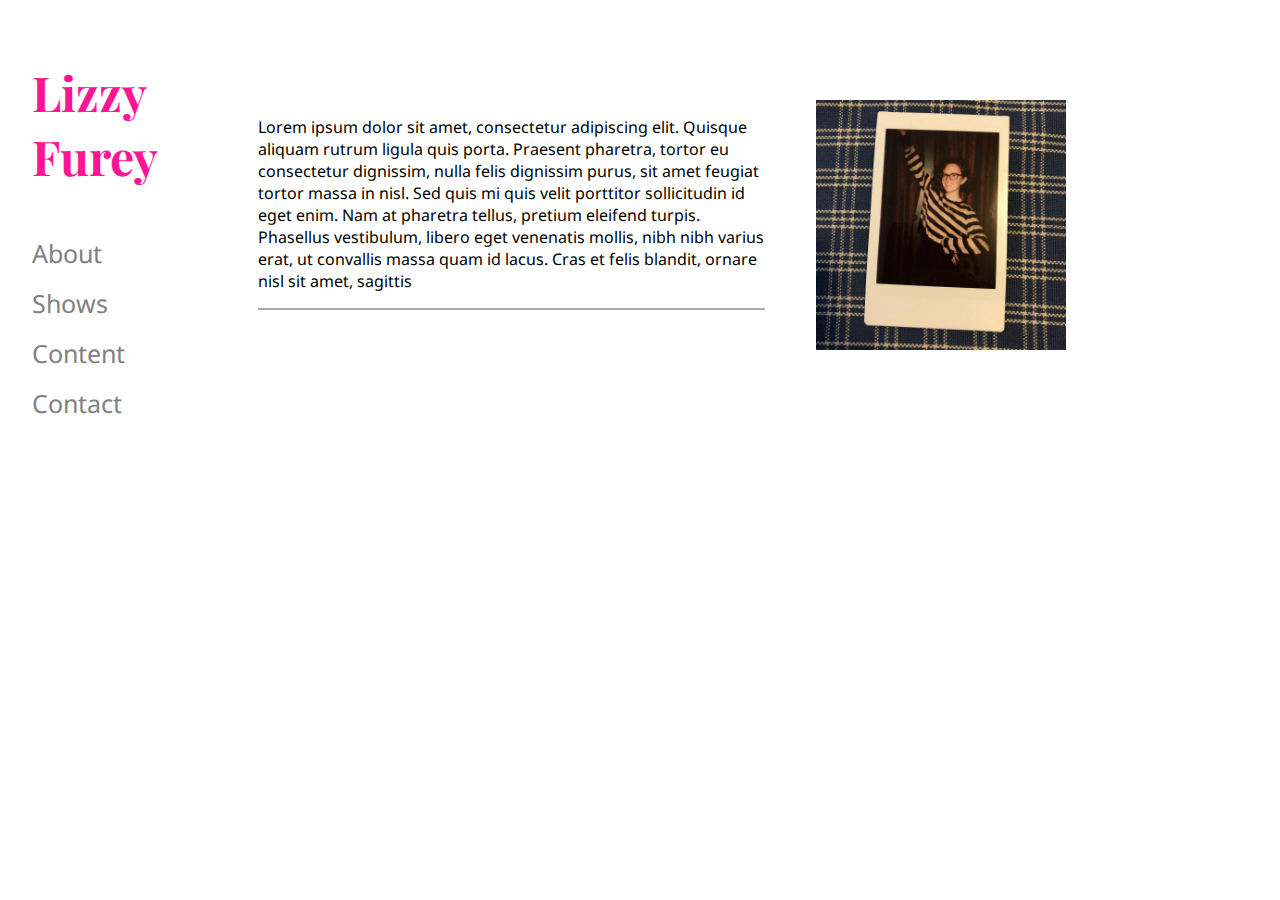
<file: index.html>
<!doctype html>
<html lang="en">
  <head>
    <!-- Required meta tags -->
    <meta charset="utf-8">
    <meta name="viewport" content="width=device-width, initial-scale=1, shrink-to-fit=no">

    <!-- Bootstrap CSS -->
    <link rel="stylesheet" href="https://stackpath.bootstrapcdn.com/bootstrap/4.1.3/css/bootstrap.min.css" integrity="sha384-MCw98/SFnGE8fJT3GXwEOngsV7Zt27NXFoaoApmYm81iuXoPkFOJwJ8ERdknLPMO" crossorigin="anonymous">
    <link href="https://fonts.googleapis.com/css?family=Noto+Sans|Playfair+Display" rel="stylesheet">
    <link rel="stylesheet" href="https://use.fontawesome.com/releases/v5.3.1/css/all.css" integrity="sha384-mzrmE5qonljUremFsqc01SB46JvROS7bZs3IO2EmfFsd15uHvIt+Y8vEf7N7fWAU" crossorigin="anonymous">
    <link rel="stylesheet" href="style.css">


    <title>Lizzy Furey - Comedian</title>
  </head>
  <body>
    <div id="mySidenav" class="sidenav">
      <h1>Lizzy Furey</h1>
      <a href="index.html">About</a>
      <a href="pages/shows.html">Shows</a>
      <a href="pages/content.html">Content</a>
      <a href="pages/contact.html">Contact</a>

      <div class="social-links">
        <a href="https://twitter.com/thedirtbird" class="social-link" target="_blank">
          <i class="fab fa-twitter"></i>
        </a>
        <a href="https://medium.com/@thedirtbird" class="social-link" target="_blank">
          <i class="fab fa-medium"></i>
        </a>
        <a href="https://www.instagram.com/cool.sinks/" class="social-link" target="_blank">
          <i class="fab fa-instagram"></i>
        </a>
      </div>
    </div>

    <div class="main">

      <div class="content">
        <p>
          Lorem ipsum dolor sit amet, consectetur adipiscing elit. Quisque aliquam rutrum ligula quis porta. Praesent pharetra, tortor eu consectetur dignissim, nulla felis dignissim purus, sit amet feugiat tortor massa in nisl. Sed quis mi quis velit porttitor sollicitudin id eget enim. Nam at pharetra tellus, pretium eleifend turpis. Phasellus vestibulum, libero eget venenatis mollis, nibh nibh varius erat, ut convallis massa quam id lacus. Cras et felis blandit, ornare nisl sit amet, sagittis
        </p>
      </div>

      <img src="images/lizzy.jpg" alt="lizzy" class="profile-image">

    </div>

    <!-- Add font awesome icons -->

    <!-- Optional JavaScript -->
    <!-- jQuery first, then Popper.js, then Bootstrap JS -->
    <script src="https://code.jquery.com/jquery-3.3.1.slim.min.js" integrity="sha384-q8i/X+965DzO0rT7abK41JStQIAqVgRVzpbzo5smXKp4YfRvH+8abtTE1Pi6jizo" crossorigin="anonymous"></script>
    <script src="https://cdnjs.cloudflare.com/ajax/libs/popper.js/1.14.3/umd/popper.min.js" integrity="sha384-ZMP7rVo3mIykV+2+9J3UJ46jBk0WLaUAdn689aCwoqbBJiSnjAK/l8WvCWPIPm49" crossorigin="anonymous"></script>
    <script src="https://stackpath.bootstrapcdn.com/bootstrap/4.1.3/js/bootstrap.min.js" integrity="sha384-ChfqqxuZUCnJSK3+MXmPNIyE6ZbWh2IMqE241rYiqJxyMiZ6OW/JmZQ5stwEULTy" crossorigin="anonymous"></script>
  </body>
</html>
</file>
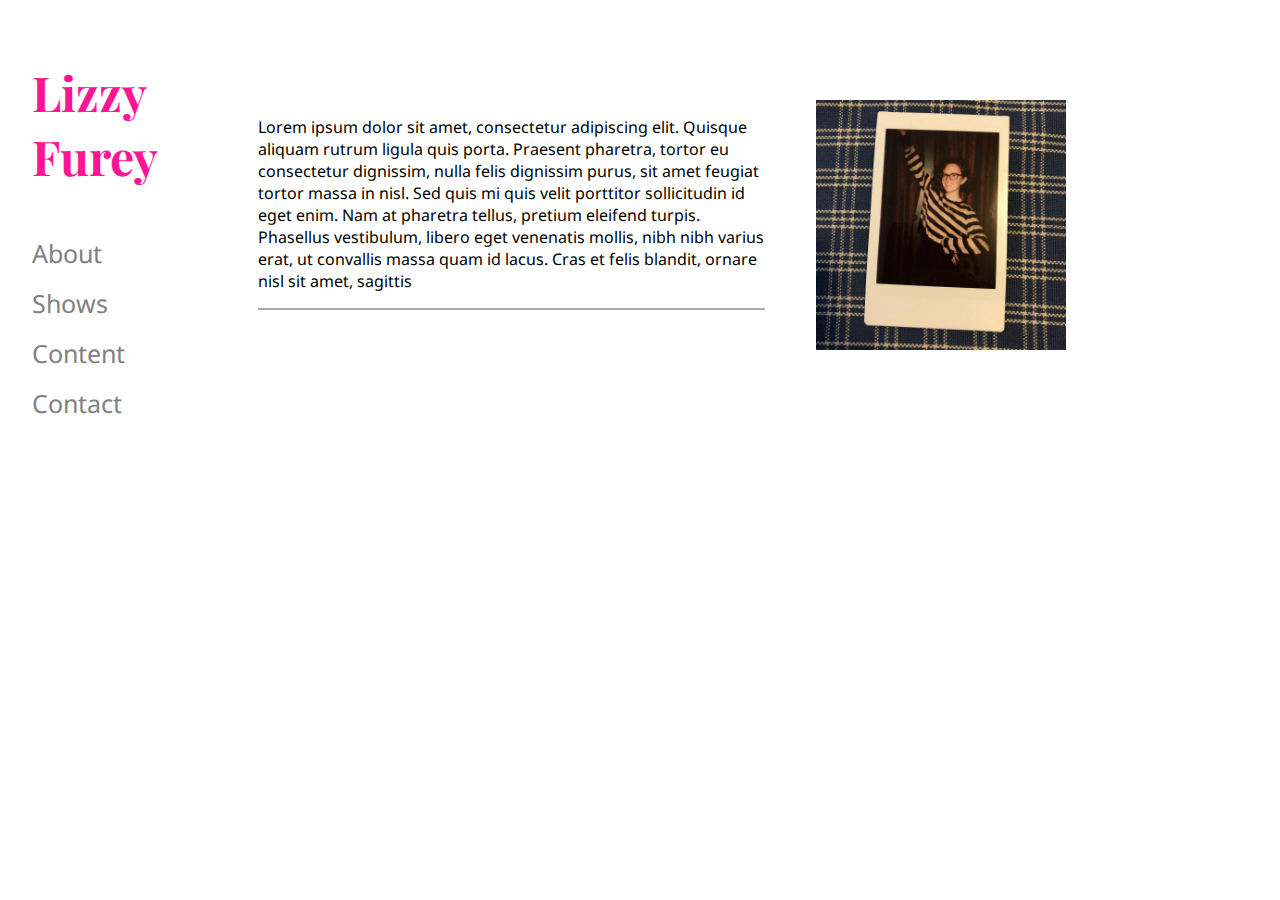
<file: pages/index.html>
<!doctype html>
<html lang="en">
  <head>
    <!-- Required meta tags -->
    <meta charset="utf-8">
    <meta name="viewport" content="width=device-width, initial-scale=1, shrink-to-fit=no">

    <!-- Bootstrap CSS -->
    <link rel="stylesheet" href="https://stackpath.bootstrapcdn.com/bootstrap/4.1.3/css/bootstrap.min.css" integrity="sha384-MCw98/SFnGE8fJT3GXwEOngsV7Zt27NXFoaoApmYm81iuXoPkFOJwJ8ERdknLPMO" crossorigin="anonymous">
    <link href="https://fonts.googleapis.com/css?family=Noto+Sans|Playfair+Display" rel="stylesheet">
    <link rel="stylesheet" href="https://use.fontawesome.com/releases/v5.3.1/css/all.css" integrity="sha384-mzrmE5qonljUremFsqc01SB46JvROS7bZs3IO2EmfFsd15uHvIt+Y8vEf7N7fWAU" crossorigin="anonymous">
    <link rel="stylesheet" href="../style.css">


    <title>Lizzy Furey - Comedian</title>
  </head>
  <body>
    <div id="mySidenav" class="sidenav">
      <h1>Lizzy Furey</h1>
      <a href="index.html">About</a>
      <a href="shows.html">Shows</a>
      <a href="content.html">Content</a>
      <a href="contact.html">Contact</a>

      <div class="social-links">
        <a href="https://twitter.com/thedirtbird" class="social-link" target="_blank">
          <i class="fab fa-twitter"></i>
        </a>
        <a href="https://medium.com/@thedirtbird" class="social-link" target="_blank">
          <i class="fab fa-medium"></i>
        </a>
        <a href="https://www.instagram.com/cool.sinks/" class="social-link" target="_blank">
          <i class="fab fa-instagram"></i>
        </a>
      </div>
    </div>

    <div class="main">

      <div class="content">
        <p>
          Lorem ipsum dolor sit amet, consectetur adipiscing elit. Quisque aliquam rutrum ligula quis porta. Praesent pharetra, tortor eu consectetur dignissim, nulla felis dignissim purus, sit amet feugiat tortor massa in nisl. Sed quis mi quis velit porttitor sollicitudin id eget enim. Nam at pharetra tellus, pretium eleifend turpis. Phasellus vestibulum, libero eget venenatis mollis, nibh nibh varius erat, ut convallis massa quam id lacus. Cras et felis blandit, ornare nisl sit amet, sagittis
        </p>
      </div>

      <img src="../images/lizzy.jpg" alt="lizzy" class="profile-image">

    </div>

    <!-- Add font awesome icons -->

    <!-- Optional JavaScript -->
    <!-- jQuery first, then Popper.js, then Bootstrap JS -->
    <script src="https://code.jquery.com/jquery-3.3.1.slim.min.js" integrity="sha384-q8i/X+965DzO0rT7abK41JStQIAqVgRVzpbzo5smXKp4YfRvH+8abtTE1Pi6jizo" crossorigin="anonymous"></script>
    <script src="https://cdnjs.cloudflare.com/ajax/libs/popper.js/1.14.3/umd/popper.min.js" integrity="sha384-ZMP7rVo3mIykV+2+9J3UJ46jBk0WLaUAdn689aCwoqbBJiSnjAK/l8WvCWPIPm49" crossorigin="anonymous"></script>
    <script src="https://stackpath.bootstrapcdn.com/bootstrap/4.1.3/js/bootstrap.min.js" integrity="sha384-ChfqqxuZUCnJSK3+MXmPNIyE6ZbWh2IMqE241rYiqJxyMiZ6OW/JmZQ5stwEULTy" crossorigin="anonymous"></script>
  </body>
</html>
</file>
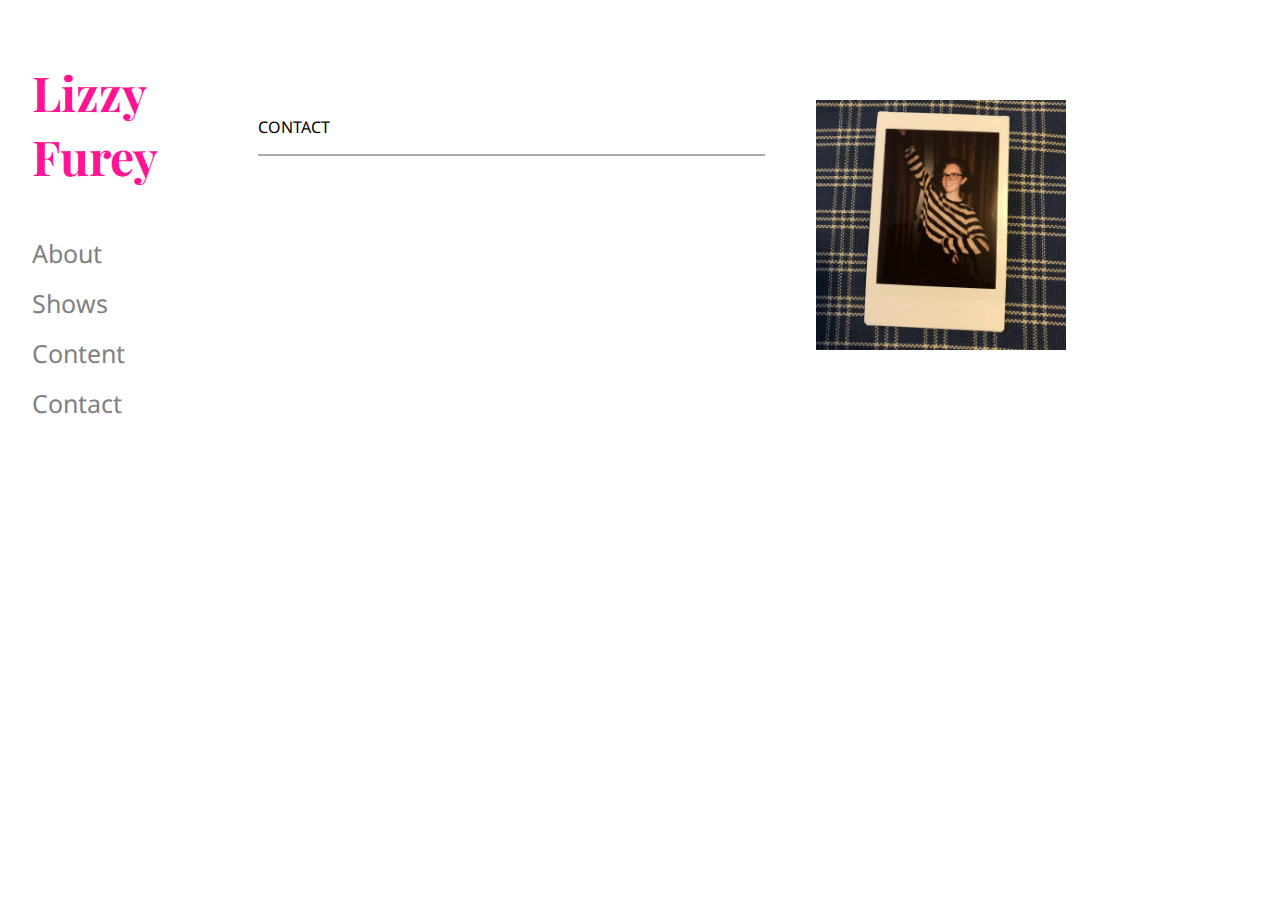
<file: pages/contact.html>
<!doctype html>
<html lang="en">
  <head>
    <!-- Required meta tags -->
    <meta charset="utf-8">
    <meta name="viewport" content="width=device-width, initial-scale=1, shrink-to-fit=no">

    <!-- Bootstrap CSS -->
    <link rel="stylesheet" href="https://stackpath.bootstrapcdn.com/bootstrap/4.1.3/css/bootstrap.min.css" integrity="sha384-MCw98/SFnGE8fJT3GXwEOngsV7Zt27NXFoaoApmYm81iuXoPkFOJwJ8ERdknLPMO" crossorigin="anonymous">
    <link href="https://fonts.googleapis.com/css?family=Noto+Sans|Playfair+Display" rel="stylesheet">
    <link rel="stylesheet" href="https://use.fontawesome.com/releases/v5.3.1/css/all.css" integrity="sha384-mzrmE5qonljUremFsqc01SB46JvROS7bZs3IO2EmfFsd15uHvIt+Y8vEf7N7fWAU" crossorigin="anonymous">
    <link rel="stylesheet" href="../style.css">

    <title>Lizzy Furey - Comedian</title>
  </head>
  <body>
    <div id="mySidenav" class="sidenav">
      <h1>Lizzy Furey</h1>
      <a href="../index.html">About</a>
      <a href="shows.html">Shows</a>
      <a href="content.html">Content</a>
      <a href="contact.html">Contact</a>

      <div class="social-links">
        <a href="https://twitter.com/thedirtbird" class="social-link" target="_blank">
          <i class="fab fa-twitter"></i>
        </a>
        <a href="https://medium.com/@thedirtbird" class="social-link" target="_blank">
          <i class="fab fa-medium"></i>
        </a>
        <a href="https://www.instagram.com/cool.sinks/" class="social-link" target="_blank">
          <i class="fab fa-instagram"></i>
        </a>
      </div>
    </div>

    <div class="main">

      <div class="content">
        <p>
          CONTACT
        </p>
      </div>

      <img src="../images/lizzy.jpg" alt="lizzy" class="profile-image">

    </div>

    <!-- Add font awesome icons -->

    <!-- Optional JavaScript -->
    <!-- jQuery first, then Popper.js, then Bootstrap JS -->
    <script src="https://code.jquery.com/jquery-3.3.1.slim.min.js" integrity="sha384-q8i/X+965DzO0rT7abK41JStQIAqVgRVzpbzo5smXKp4YfRvH+8abtTE1Pi6jizo" crossorigin="anonymous"></script>
    <script src="https://cdnjs.cloudflare.com/ajax/libs/popper.js/1.14.3/umd/popper.min.js" integrity="sha384-ZMP7rVo3mIykV+2+9J3UJ46jBk0WLaUAdn689aCwoqbBJiSnjAK/l8WvCWPIPm49" crossorigin="anonymous"></script>
    <script src="https://stackpath.bootstrapcdn.com/bootstrap/4.1.3/js/bootstrap.min.js" integrity="sha384-ChfqqxuZUCnJSK3+MXmPNIyE6ZbWh2IMqE241rYiqJxyMiZ6OW/JmZQ5stwEULTy" crossorigin="anonymous"></script>
  </body>
</html>
</file>
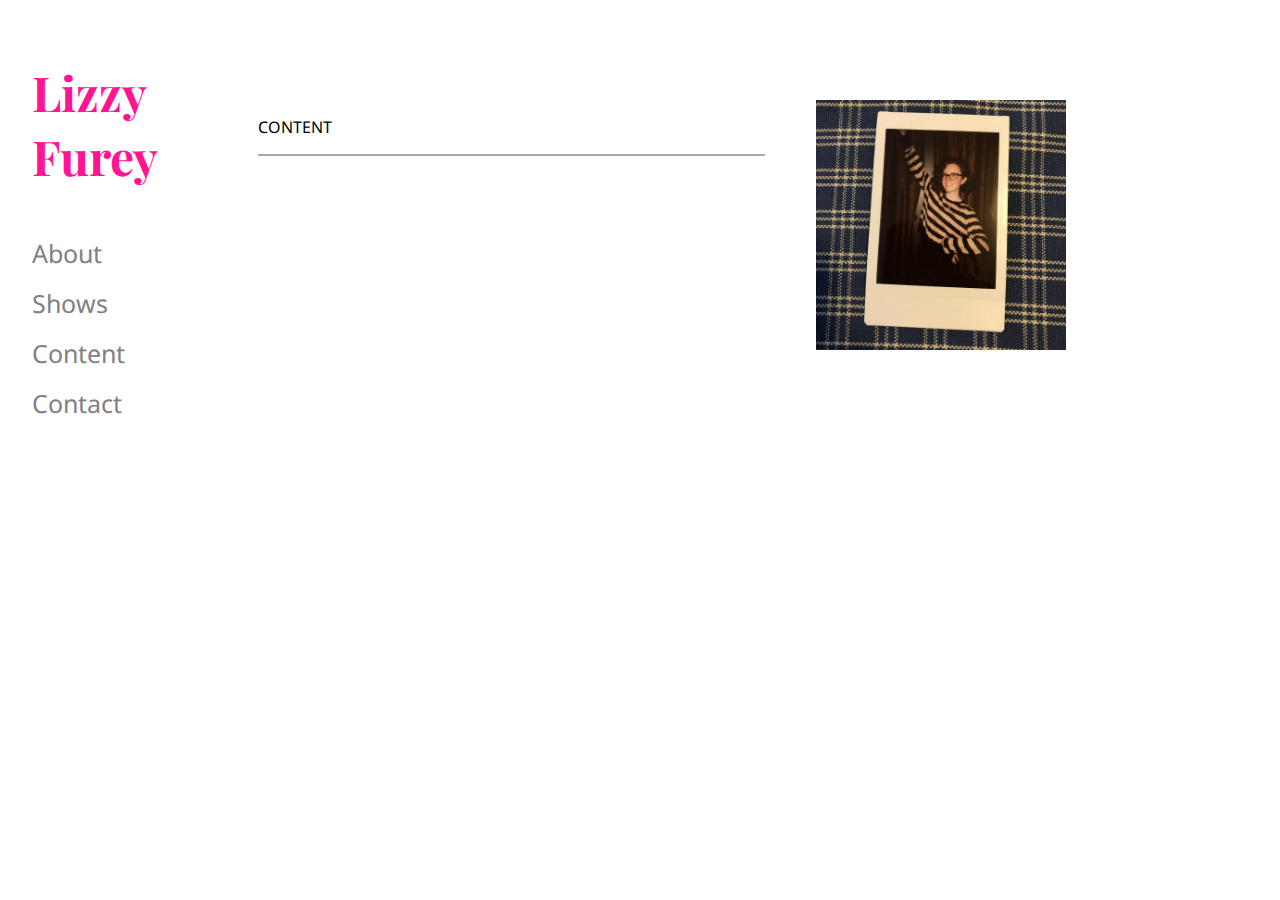
<file: pages/content.html>
<!doctype html>
<html lang="en">
  <head>
    <!-- Required meta tags -->
    <meta charset="utf-8">
    <meta name="viewport" content="width=device-width, initial-scale=1, shrink-to-fit=no">

    <!-- Bootstrap CSS -->
    <link rel="stylesheet" href="https://stackpath.bootstrapcdn.com/bootstrap/4.1.3/css/bootstrap.min.css" integrity="sha384-MCw98/SFnGE8fJT3GXwEOngsV7Zt27NXFoaoApmYm81iuXoPkFOJwJ8ERdknLPMO" crossorigin="anonymous">
    <link href="https://fonts.googleapis.com/css?family=Noto+Sans|Playfair+Display" rel="stylesheet">
    <link rel="stylesheet" href="https://use.fontawesome.com/releases/v5.3.1/css/all.css" integrity="sha384-mzrmE5qonljUremFsqc01SB46JvROS7bZs3IO2EmfFsd15uHvIt+Y8vEf7N7fWAU" crossorigin="anonymous">
    <link rel="stylesheet" href="../style.css">

    <title>Lizzy Furey - Comedian</title>
  </head>
  <body>
    <div id="mySidenav" class="sidenav">
      <h1>Lizzy Furey</h1>
      <a href="../index.html">About</a>
      <a href="shows.html">Shows</a>
      <a href="content.html">Content</a>
      <a href="contact.html">Contact</a>

      <div class="social-links">
        <a href="https://twitter.com/thedirtbird" class="social-link" target="_blank">
          <i class="fab fa-twitter"></i>
        </a>
        <a href="https://medium.com/@thedirtbird" class="social-link" target="_blank">
          <i class="fab fa-medium"></i>
        </a>
        <a href="https://www.instagram.com/cool.sinks/" class="social-link" target="_blank">
          <i class="fab fa-instagram"></i>
        </a>
      </div>
    </div>

    <div class="main">

      <div class="content">
        <p>
          CONTENT
        </p>
      </div>

      <img src="../images/lizzy.jpg" alt="lizzy" class="profile-image">

    </div>

    <!-- Add font awesome icons -->

    <!-- Optional JavaScript -->
    <!-- jQuery first, then Popper.js, then Bootstrap JS -->
    <script src="https://code.jquery.com/jquery-3.3.1.slim.min.js" integrity="sha384-q8i/X+965DzO0rT7abK41JStQIAqVgRVzpbzo5smXKp4YfRvH+8abtTE1Pi6jizo" crossorigin="anonymous"></script>
    <script src="https://cdnjs.cloudflare.com/ajax/libs/popper.js/1.14.3/umd/popper.min.js" integrity="sha384-ZMP7rVo3mIykV+2+9J3UJ46jBk0WLaUAdn689aCwoqbBJiSnjAK/l8WvCWPIPm49" crossorigin="anonymous"></script>
    <script src="https://stackpath.bootstrapcdn.com/bootstrap/4.1.3/js/bootstrap.min.js" integrity="sha384-ChfqqxuZUCnJSK3+MXmPNIyE6ZbWh2IMqE241rYiqJxyMiZ6OW/JmZQ5stwEULTy" crossorigin="anonymous"></script>
  </body>
</html>
</file>
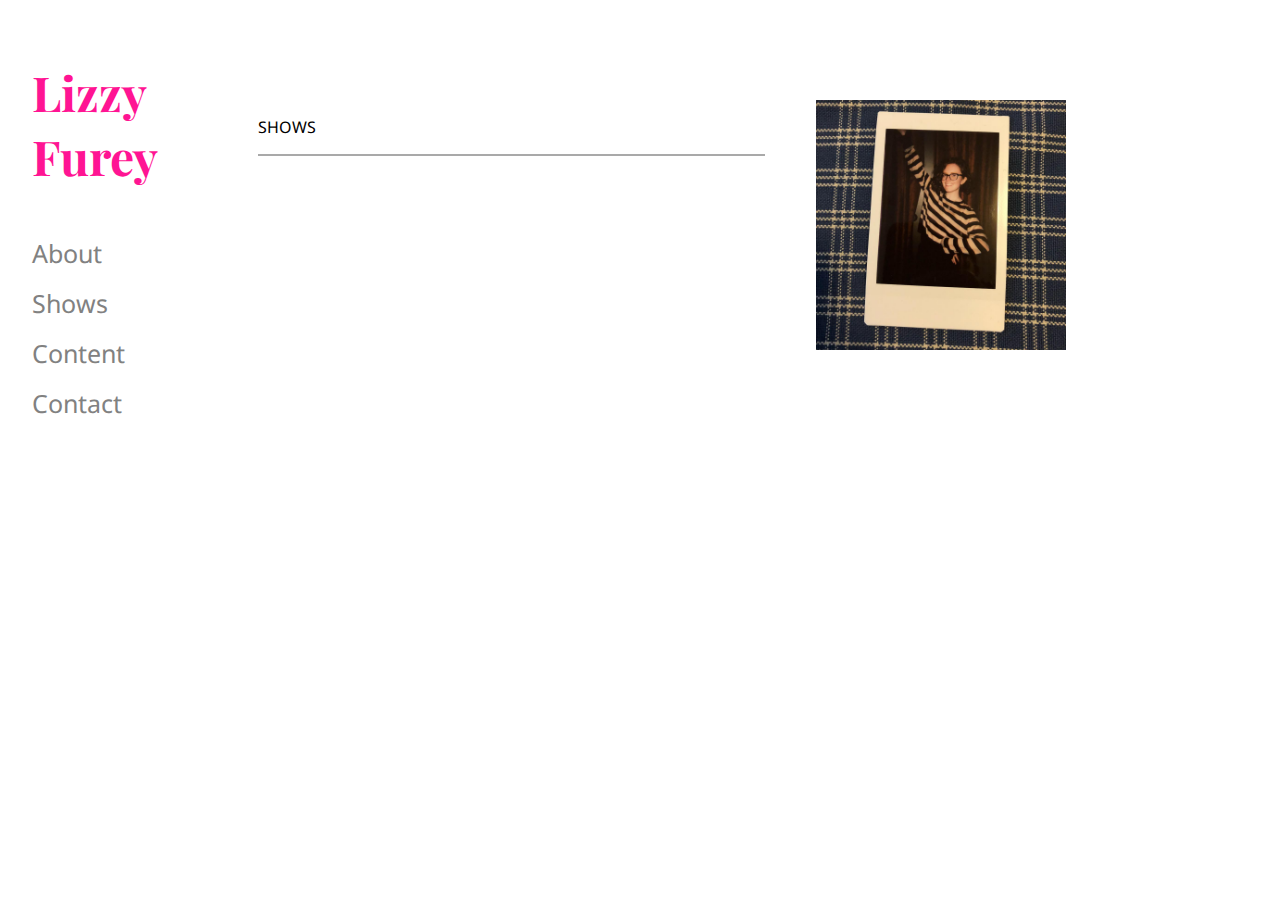
<file: pages/shows.html>
<!doctype html>
<html lang="en">
  <head>
    <!-- Required meta tags -->
    <meta charset="utf-8">
    <meta name="viewport" content="width=device-width, initial-scale=1, shrink-to-fit=no">

    <!-- Bootstrap CSS -->
    <link rel="stylesheet" href="https://stackpath.bootstrapcdn.com/bootstrap/4.1.3/css/bootstrap.min.css" integrity="sha384-MCw98/SFnGE8fJT3GXwEOngsV7Zt27NXFoaoApmYm81iuXoPkFOJwJ8ERdknLPMO" crossorigin="anonymous">
    <link href="https://fonts.googleapis.com/css?family=Noto+Sans|Playfair+Display" rel="stylesheet">
    <link rel="stylesheet" href="https://use.fontawesome.com/releases/v5.3.1/css/all.css" integrity="sha384-mzrmE5qonljUremFsqc01SB46JvROS7bZs3IO2EmfFsd15uHvIt+Y8vEf7N7fWAU" crossorigin="anonymous">
    <link rel="stylesheet" href="../style.css">

    <title>Lizzy Furey - Comedian</title>
  </head>
  <body>
    <div id="mySidenav" class="sidenav">
      <h1>Lizzy Furey</h1>
      <a href="../index.html">About</a>
      <a href="shows.html">Shows</a>
      <a href="content.html">Content</a>
      <a href="contact.html">Contact</a>

      <div class="social-links">
        <a href="https://twitter.com/thedirtbird" class="social-link" target="_blank">
          <i class="fab fa-twitter"></i>
        </a>
        <a href="https://medium.com/@thedirtbird" class="social-link" target="_blank">
          <i class="fab fa-medium"></i>
        </a>
        <a href="https://www.instagram.com/cool.sinks/" class="social-link" target="_blank">
          <i class="fab fa-instagram"></i>
        </a>
      </div>
    </div>

    <div class="main">

      <div class="content">
        <p>
          SHOWS
        </p>
      </div>

      <img src="../images/lizzy.jpg" alt="lizzy" class="profile-image">

    </div>

    <!-- Add font awesome icons -->

    <!-- Optional JavaScript -->
    <!-- jQuery first, then Popper.js, then Bootstrap JS -->
    <script src="https://code.jquery.com/jquery-3.3.1.slim.min.js" integrity="sha384-q8i/X+965DzO0rT7abK41JStQIAqVgRVzpbzo5smXKp4YfRvH+8abtTE1Pi6jizo" crossorigin="anonymous"></script>
    <script src="https://cdnjs.cloudflare.com/ajax/libs/popper.js/1.14.3/umd/popper.min.js" integrity="sha384-ZMP7rVo3mIykV+2+9J3UJ46jBk0WLaUAdn689aCwoqbBJiSnjAK/l8WvCWPIPm49" crossorigin="anonymous"></script>
    <script src="https://stackpath.bootstrapcdn.com/bootstrap/4.1.3/js/bootstrap.min.js" integrity="sha384-ChfqqxuZUCnJSK3+MXmPNIyE6ZbWh2IMqE241rYiqJxyMiZ6OW/JmZQ5stwEULTy" crossorigin="anonymous"></script>
  </body>
</html>
</file>
<file: style.css>
body {
  font-family: 'Noto Sans', sans-serif;
}

h1 {
  padding: 8px 8px 8px 32px;
  color: deeppink;
  font-family: 'Playfair Display', serif;
  font-size: 3em;
}

/* Side Navigation Menu */
.sidenav {
  height: 100%;
  width: 250px;
  position: fixed;
  z-index: 1;
  top: 0;
  left: 0;
  background-color: white;
  overflow-x: hidden;
  padding-top: 20px;
}

.sidenav a {
    padding: 8px 8px 8px 32px;
    text-decoration: none;
    font-size: 25px;
    color: #818181;
    display: block;
}

.sidenav a:hover {
    color: #f1f1f1;
}

.social-links {
  margin-left: 32px;
  overflow: auto;
}

.sidenav .social-link {
  float: left;
  padding: 5px ;
  margin: 0;
}

/* Page content */
.main {
  margin-top: 100px;
  margin-left: 250px; /* Same as the width of the sidenav */
  overflow: auto;
}

.content {
  float: left;
  width: 50%;
  margin-right: 5%;
  margin-bottom:10px;
  border-bottom: 2px solid darkgrey;
}

.profile-image {
  float: left;
  width: 250px;
  height: auto;
}
</file>
